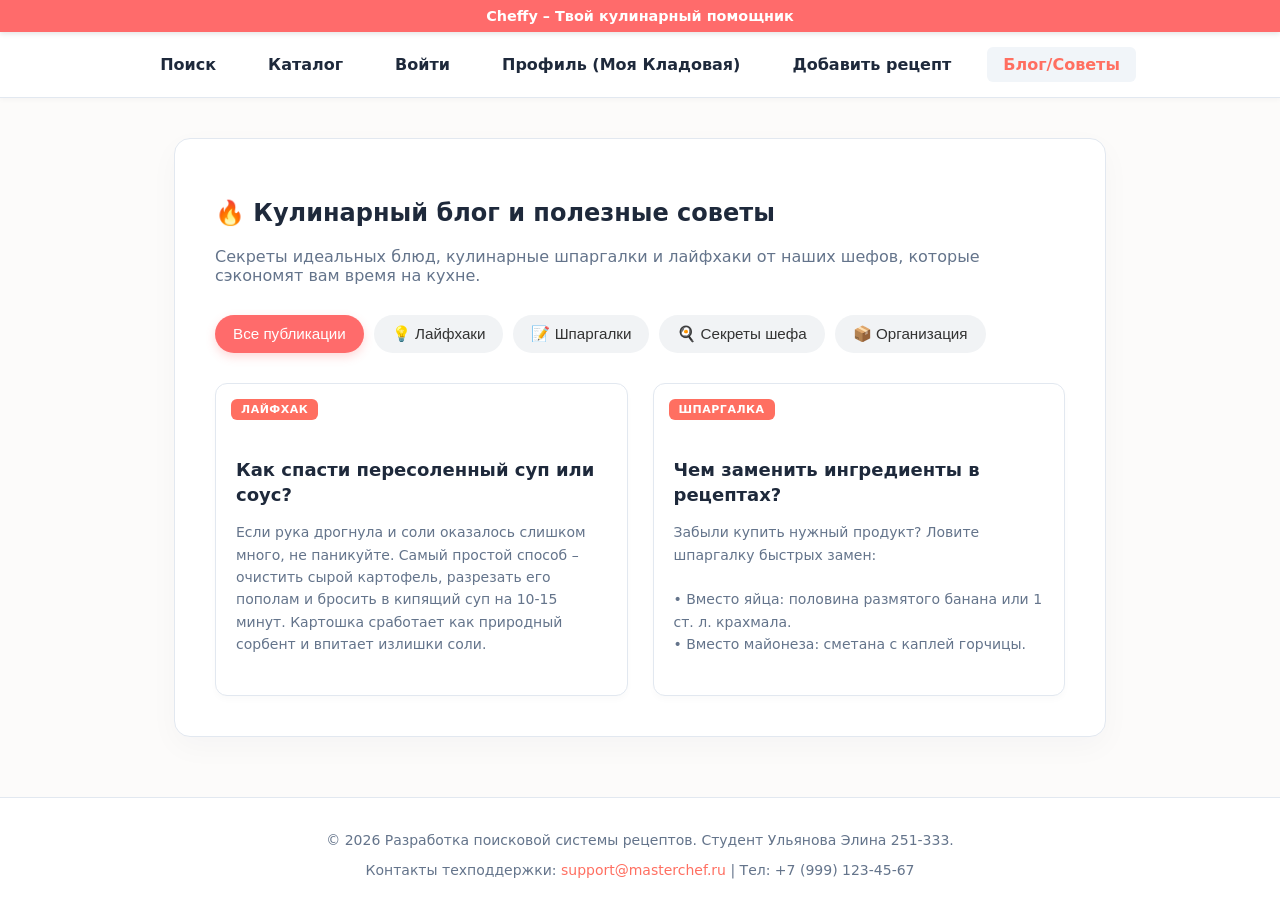
<file: blog.html>
<!DOCTYPE html>
<html lang="ru">
<head>
    <meta charset="utf-8">
    <title>Блог и советы шеф-повара — MasterChef</title>
    <meta name="viewport" content="width=device-width, initial-scale=1">
    <link rel="stylesheet" href="css/style.css">
</head>
<body>
<div class="cheffy-top-bar">
    <span>Cheffy – Твой кулинарный помощник</span>
</div>
    <nav class="main-nav">
        <a href="index.html">Поиск</a>
        <a href="catalog.html">Каталог</a>
        <a href="login.html">Войти</a>
        <a href="profile.html">Профиль (Моя Кладовая)</a>
        <a href="add-recipe.html">Добавить рецепт</a>
        <a href="blog.html" class="active">Блог/Советы</a>
    </nav>

    <div class="app-container">
        <h2>🔥 Кулинарный блог и полезные советы</h2>
        <p style="color: var(--text-muted); margin-bottom: 30px;">Секреты идеальных блюд, кулинарные шпаргалки и лайфхаки от наших шефов, которые сэкономят вам время на кухне.</p>

        <div class="catalog-filters" style="margin-bottom: 30px; display: flex; flex-wrap: wrap; gap: 10px;">
            <button class="blog-filter-btn active" onclick="filterBlog('all', event)">Все публикации</button>
            <button class="blog-filter-btn" onclick="filterBlog('lifehacks', event)">💡 Лайфхаки</button>
            <button class="blog-filter-btn" onclick="filterBlog('cheatsheets', event)">📝 Шпаргалки</button>
            <button class="blog-filter-btn" onclick="filterBlog('secrets', event)">🍳 Секреты шефа</button>
            <button class="blog-filter-btn" onclick="filterBlog('organization', event)">📦 Организация</button>
        </div>

        <div class="blog-grid" id="blog-container">
            </div>
    </div>

    <footer class="main-footer">
        <div class="footer-content">
            <p>© 2026 Разработка поисковой системы рецептов. Студент Ульянова Элина 251-333.</p>
            <p>Контакты техподдержки: <a href="mailto:support@cheffy.ru">support@masterchef.ru</a> | Тел: +7 (999) 123-45-67</p>
        </div>
    </footer>

    <script src="js/app.js"></script>
</body>
</html>
</file>
<file: css/style.css>
:root {
    /* Цветовая палитра по совету из ТЗ (Минималистичный / Современный стиль) */
    --bg-main: #fcfbfa;       /* Очень светло-бежевый, молочный фон для выигрышного отображения блюд */
    --dark: #1e293b;          /* Глубокий темно-синий / графитовый (для текста и главных акцентов) */
    --accent: #ff6f61;        /* Сочный коралловый / оранжевый цвет для кнопок поиска и важных действий */
    --accent-hover: #e65c50;  /* Темно-коралловый при наведении */
    --danger: #ff4757;        /* Насыщенный красный для сердечек избранного и удаления */

    /* Нейтральные вспомогательные оттенки */
    --text-muted: #64748b;    /* Спокойный графитово-серый для второстепенного текста */
    --gray-light: #f1f5f9;    /* Светлая плашка для второстепенных кнопок */
    --gray-border: #e2e8f0;   /* Тонкие аккуратные границы */
}

body {
    font-family: 'Segoe UI', system-ui, -apple-system, sans-serif;
    background-color: var(--bg-main);
    color: var(--dark);
    margin: 0;
    padding: 0;
}

/* Навигация */
.main-nav {
    background: white;
    display: flex;
    justify-content: center;
    gap: 20px;
    padding: 15px;
    box-shadow: 0 2px 5px rgba(0,0,0,0.03);
    border-bottom: 1px solid var(--gray-border);
}
.main-nav a {
    color: var(--dark);
    text-decoration: none;
    font-weight: 600;
    padding: 8px 16px;
    border-radius: 6px;
    transition: 0.2s;
}
.main-nav a.active, .main-nav a:hover {
    background: var(--gray-light);
    color: var(--accent);
}

/* Контейнер приложения */
.app-container {
    max-width: 850px;
    margin: 40px auto;
    background: white;
    padding: 40px;
    border-radius: 16px;
    box-shadow: 0 10px 30px rgba(30, 41, 59, 0.03);
    border: 1px solid var(--gray-border);
}

.search-header h1 {
    margin-top: 0;
    font-size: 28px;
    color: var(--dark);
}
.search-header p {
    color: var(--text-muted);
    line-height: 1.6;
}

/* Поле ввода и теги */
.input-wrapper {
    display: flex;
    gap: 10px;
    margin-top: 25px;
}
#ingredient-input {
    flex: 1;
    padding: 14px 20px;
    border: 2px solid var(--gray-border);
    border-radius: 10px;
    font-size: 16px;
    outline: none;
    transition: 0.2s;
    color: var(--dark);
}
#ingredient-input:focus {
    border-color: var(--accent);
}
#add-btn {
    padding: 14px 24px;
    background: var(--dark);
    color: white;
    border: none;
    border-radius: 10px;
    cursor: pointer;
    font-weight: 600;
    transition: background 0.2s;
}
#add-btn:hover {
    background: #0f172a; /* Чуть темнее при наведении на базовый графит */
}

.tags-container {
    display: flex;
    flex-wrap: wrap;
    gap: 10px;
    margin-top: 15px;
    min-height: 35px;
}
.tag {
    background: var(--gray-light);
    border: 1px solid var(--gray-border);
    padding: 6px 14px;
    border-radius: 20px;
    display: flex;
    align-items: center;
    gap: 8px;
    font-size: 14px;
    font-weight: 500;
    color: var(--dark);
}
.tag span {
    cursor: pointer;
    color: var(--danger);
    font-weight: bold;
}

.action-zone {
    text-align: center;
    margin: 30px 0;
}
.main-search-btn {
    background: var(--accent);
    color: white;
    border: none;
    padding: 16px 40px;
    font-size: 16px;
    font-weight: bold;
    border-radius: 12px;
    cursor: pointer;
    box-shadow: 0 4px 15px rgba(255, 111, 97, 0.3); /* Тень под цвет новой коралловой кнопки */
    transition: 0.2s;
}
.main-search-btn:hover {
    background: var(--accent-hover);
    transform: translateY(-1px);
}

/* Карточки выдачи */
.recipe-card {
    background: white;
    border: 1px solid var(--gray-border);
    border-radius: 12px;
    padding: 24px;
    margin-bottom: 20px;
    display: flex;
    justify-content: space-between;
    align-items: center;
    transition: 0.2s;
}
.recipe-card:hover {
    box-shadow: 0 6px 20px rgba(0,0,0,0.03);
}
.recipe-info { max-width: 70%; }
.recipe-title { font-size: 20px; margin: 0 0 8px 0; color: var(--dark); }
.recipe-details { font-size: 14px; color: var(--text-muted); }

.missing-ingredients {
    margin-top: 10px;
    font-size: 14px;
    font-weight: 500;
    color: var(--danger);
}
.all-match {
    margin-top: 10px;
    font-size: 14px;
    font-weight: 500;
    color: #10b981; /* Приятный мягкий зеленый для 100% совпадения */
}

.relevance-score {
    padding: 8px 16px;
    border-radius: 30px;
    font-weight: bold;
    font-size: 15px;
    background: #f0fdf4;
    color: #10b981;
}
.relevance-score.low {
    background: #fef2f2;
    color: var(--danger);
}

.empty-state {
    text-align: center;
    color: var(--text-muted);
    padding: 40px;
}

/* Кнопки-ссылки в профиле */
.profile-hub-navigation {
    display: flex;
    gap: 15px;
    margin-top: 25px;
}
.hub-btn {
    flex: 1;
    text-align: center;
    padding: 15px;
    background: var(--gray-light);
    border: 1px solid var(--gray-border);
    color: var(--dark);
    text-decoration: none;
    font-weight: 600;
    border-radius: 10px;
    transition: 0.2s;
}
.hub-btn:hover {
    background: var(--dark);
    color: white;
    border-color: var(--dark);
}

/* Стили подвала (Footer) */
.main-footer {
    background: white;
    border-top: 1px solid var(--gray-border);
    padding: 20px;
    margin-top: 60px;
    text-align: center;
    font-size: 14px;
    color: var(--text-muted);
}
.main-footer a {
    color: var(--accent);
    text-decoration: none;
}
.main-footer a:hover {
    text-decoration: underline;
}

/* Стили для каталога */
.catalog-filters {
    display: flex;
    gap: 10px;
    flex-wrap: wrap;
}
.filter-btn {
    background-color: var(--gray-light);
    border: 1px solid var(--gray-border);
    color: var(--dark);
    padding: 10px 20px;
    border-radius: 20px;
    cursor: pointer;
    font-weight: 600;
    font-size: 14px;
    transition: all 0.2s ease;
}
.filter-btn:hover {
    background-color: var(--gray-border);
}
.filter-btn.active {
    background-color: var(--accent);
    border-color: var(--accent);
    color: white;
}

/* Стили для формы добавления рецептов */
.form-constructor-section {
    background: var(--gray-light);
    padding: 20px;
    border-radius: 10px;
    border: 1px solid var(--gray-border);
    margin-top: 20px;
}
.form-constructor-section label {
    font-weight: 600;
    display: block;
    color: var(--dark);
}
.form-constructor-section .hint {
    font-size: 13px;
    color: var(--text-muted);
    margin: 4px 0 12px 0;
}
.constructor-row {
    display: flex;
    gap: 10px;
}
.constructor-row input {
    flex: 1;
    padding: 10px;
    border: 1px solid var(--gray-border);
    border-radius: 6px;
    font-size: 15px;
    color: var(--dark);
}
.add-sub-btn {
    background: var(--dark);
    color: white;
    border: none;
    padding: 10px 18px;
    border-radius: 6px;
    cursor: pointer;
    font-weight: 600;
}
.add-sub-btn:hover {
    background: #0f172a;
}
.constructor-display-list {
    margin: 15px 0 0 0;
    padding-left: 20px;
}
.constructor-display-list li {
    margin-bottom: 8px;
    font-size: 15px;
    color: var(--dark);
}
.constructor-display-list li span {
    color: var(--danger);
    cursor: pointer;
    margin-left: 10px;
    font-weight: bold;
}

/* Кнопка удаления рецепта */
.delete-recipe-btn {
    background-color: transparent;
    border: 1px solid var(--danger);
    color: var(--danger);

    padding: 10px 20px;
    font-size: 14px;
    font-weight: 600;

    border-radius: 12px;
    cursor: pointer;
    transition: all 0.2s ease;
}

.delete-recipe-btn:hover {
    background-color: var(--danger);
    color: white;
}

/* Кнопка Избранного (Сердечко) */
.fav-btn {
    background: none;
    border: none;
    font-size: 20px;
    cursor: pointer;
    color: #cbd5e1;
    transition: transform 0.2s ease, color 0.2s ease;
    padding: 5px;
    line-height: 1;
}
.fav-btn:hover {
    transform: scale(1.2);
}
.fav-btn.active {
    color: var(--danger); /* Применяем сочный красный по совету из ТЗ */
}

/* ==========================================
   СТИЛИ ДЛЯ БЛОГА
   ========================================== */
.blog-grid {
    display: grid;
    grid-template-columns: repeat(auto-fit, minmax(340px, 1fr));
    gap: 25px;
    margin-top: 20px;
}

.blog-card {
    background-color: white;
    border-radius: 12px;
    box-shadow: 0 4px 6px rgba(0, 0, 0, 0.02);
    border: 1px solid var(--gray-border);
    overflow: hidden;
    display: flex;
    flex-direction: column;
    position: relative;
    transition: transform 0.2s ease, box-shadow 0.2s ease;
}
.blog-card:hover {
    transform: translateY(-3px);
    box-shadow: 0 8px 15px rgba(0, 0, 0, 0.05);
}

.blog-badge {
    position: absolute;
    top: 15px;
    left: 15px;
    background-color: var(--accent);
    color: white;
    padding: 4px 10px;
    border-radius: 6px;
    font-size: 11px;
    font-weight: bold;
    text-transform: uppercase;
    letter-spacing: 0.5px;
}

.blog-content {
    padding: 55px 20px 25px 20px;
}
.blog-title {
    font-size: 18px;
    color: var(--dark);
    margin-bottom: 12px;
    line-height: 1.4;
}
.blog-text {
    font-size: 14px;
    color: var(--text-muted);
    line-height: 1.6;
}

/* ==========================================
   СТИЛИ ДЛЯ СТРАНИЦЫ ОШИБКИ 404
   ========================================== */
.error-code {
    font-size: 120px;
    font-weight: 900;
    color: var(--accent);
    line-height: 1;
    margin-bottom: 20px;
    letter-spacing: -2px;
    text-shadow: 4px 4px 0px rgba(255, 111, 97, 0.1);
    animation: floating 3s ease-in-out infinite;
}

@keyframes floating {
    0% { transform: translateY(0px); }
    50% { transform: translateY(-10px); }
    100% { transform: translateY(0px); }
}

/* ==========================================
   СТИЛИ ДЛЯ СТРАНИЦЫ АВТОРИЗАЦИИ (LOGIN)
   ========================================== */

/* Класс для body, который включает фоновое фото */
body.auth-page {
    background-image: linear-gradient(rgba(30, 41, 59, 0.4), rgba(30, 41, 59, 0.4)), url('../img/auth-bg.jpg');
    background-size: cover;
    background-position: center;
    background-attachment: fixed;
    background-repeat: no-repeat;
    min-height: 100vh;
    display: flex;
    flex-direction: column;
}

/* Центрированный контейнер формы (вместо старого app-container) */
.auth-container {
    max-width: 450px;
    width: 100%;
    margin: 80px auto;
    background: rgba(255, 255, 255, 0.95); /* Полупрозрачный белый, чтобы фото просвечивало */
    backdrop-filter: blur(10px); /* Красивое размытие фона за формой */
    padding: 40px;
    border-radius: 16px;
    box-shadow: 0 20px 40px rgba(0, 0, 0, 0.15);
    border: 1px solid rgba(255, 255, 255, 0.5);
    position: relative; /* Нужно для позиционирования кнопки в углу */
    box-sizing: border-box;
}

/* Коралловая кнопка-ссылка в правом верхнем углу */
.auth-corner-btn {
    position: absolute;
    top: 25px;
    right: 25px;
    background: transparent;
    border: 1px solid var(--accent);
    color: var(--accent);
    padding: 6px 14px;
    border-radius: 20px;
    font-size: 13px;
    font-weight: 600;
    cursor: pointer;
    transition: all 0.2s ease;
}
.auth-corner-btn:hover {
    background: var(--accent);
    color: white;
}

/* Заголовок внутри формы */
.auth-main-title {
    margin: 0 0 30px 0;
    font-size: 24px;
    color: var(--dark);
    font-weight: 700;
}

/* Группа полей ввода */
.auth-field-group {
    margin-bottom: 20px;
    text-align: left;
}
.auth-field-group label {
    display: block;
    margin-bottom: 8px;
    font-weight: 600;
    font-size: 14px;
    color: var(--dark);
}
.auth-field-group input {
    width: 100%;
    padding: 14px 16px; /* Делаем инпуты большими и удобными */
    border: 2px solid var(--gray-border);
    border-radius: 10px;
    font-size: 15px;
    outline: none;
    transition: 0.2s;
    color: var(--dark);
    box-sizing: border-box;
}
.auth-field-group input:focus {
    border-color: var(--accent);
    background-color: white;
}

/* Кнопка отправки на всю ширину */
.auth-submit-wide {
    width: 100%;
    margin-top: 10px;
    padding: 16px;
}

/* ==========================================
   ОФОРМЛЕНИЕ СТРАНИЦЫ АВТОРИЗАЦИИ (ПРАВКИ)
   ========================================== */

/* Настройка фонового изображения для страницы входа */
body.auth-page {
    background-image: linear-gradient(rgba(30, 41, 59, 0.4), rgba(30, 41, 59, 0.4)), url('../img/auth-bg.jpg');
    background-size: cover;
    background-position: center;
    background-attachment: fixed;
    background-repeat: no-repeat;
    min-height: 100vh;
    display: flex;
    flex-direction: column;
}

/* Стили карточки формы */
.auth-container {
    max-width: 450px;
    width: 100%;
    margin: 60px auto;
    background: rgba(255, 255, 255, 0.96);
    backdrop-filter: blur(8px);
    padding: 40px;
    border-radius: 16px;
    box-shadow: 0 15px 35px rgba(0, 0, 0, 0.1);
    border: 1px solid var(--gray-border);
    position: relative;
    box-sizing: border-box;
}

/* Коралловая кнопка в правом верхнем углу карточки */
.auth-corner-btn {
    position: absolute;
    top: 25px;
    right: 25px;
    background: transparent;
    border: 1px solid var(--accent);
    color: var(--accent);
    padding: 6px 14px;
    border-radius: 20px;
    font-size: 13px;
    font-weight: 600;
    cursor: pointer;
    transition: all 0.2s ease;
}
.auth-corner-btn:hover {
    background: var(--accent);
    color: white;
}

/* Главный заголовок внутри формы */
.auth-main-title {
    margin: 0 0 30px 0;
    font-size: 24px;
    color: var(--dark);
    font-weight: 700;
}

/* Блоки полей ввода (вертикальное выравнивание) */
.auth-field-group {
    margin-bottom: 20px;
    text-align: left;
}
.auth-field-group label {
    display: block;
    margin-bottom: 8px;
    font-weight: 600;
    font-size: 14px;
    color: var(--dark);
}

/* Делаем инпуты большими */
.auth-field-group input {
    width: 100%;
    padding: 14px 16px;
    border: 2px solid var(--gray-border);
    border-radius: 10px;
    font-size: 15px;
    outline: none;
    transition: 0.2s;
    color: var(--dark);
    box-sizing: border-box;
}
.auth-field-group input:focus {
    border-color: var(--accent);
    background-color: white;
}

/* Кнопка "Войти" на всю ширину инпутов */
.auth-submit-wide {
    width: 100%;
    margin-top: 10px;
    padding: 16px;
}

.auth-container {
    background-image: url('../img/bg.jpg'); /* ../ означает "выйти из папки css и зайти в img" */
    background-size: cover;
    background-position: center;
}

/* Делаем заголовки «Вход в систему / Регистрация» белыми */
.auth-container h2,
.auth-main-title {
    color: #ffffff !important;
}

/* Делаем надписи «E-mail» и «Пароль» белыми */
.auth-field-group label {
    color: #ffffff !important;
}

body.auth-page {
    background-color: #fef2f2 !important;
}

/* Прокачка поля названия на странице добавления рецепта */
.recipe-title-input {
    width: 100%;
    padding: 14px 18px !important; /* Делаем поле повыше и просторнее */
    font-size: 1.2rem !important;   /* Увеличиваем шрифт вводимого текста */
    border: 2px solid #e0e0e0 !important;
    border-radius: 8px !important;  /* Скругляем углы */
    background-color: #ffffff !important;
    transition: border-color 0.3s ease, box-shadow 0.3s ease;
    box-sizing: border-box;
}

/* Эффект свечения при клике на поле */
.recipe-title-input:focus {
    border-color: #ff6b6b !important; /* Красивый акцентный цвет (можешь заменить на свой коралловый/оранжевый) */
    box-shadow: 0 0 8px rgba(255, 107, 107, 0.2) !important;
    outline: none;
}

/* 1. Исправляем слипшиеся кнопки в каталоге */
.filter-buttons-container {
    display: flex;
    flex-wrap: wrap; /* Разрешаем кнопкам переноситься на новую строку */
    gap: 12px 10px;  /* Первый параметр (12px) задает сочный отступ МЕЖДУ строками, чтобы они не липли */
    margin-bottom: 30px; /* Отступ от блока кнопок до карточек */
}

.filter-btn {
    margin: 0 !important; /* Сбрасываем старые кривые маргины, если они мешают гапу */
}

/* 2. Меняем пунктир под названием блюда на красивую сплошную линию */
.recipe-title a {
    border-bottom: 2px solid var(--accent, #ff6b6b) !important; /* Делаем сплошную (solid) линию толщиной 2px */
    text-decoration: none !important; /* На всякий случай гасим стандартное подчеркивание */
    padding-bottom: 2px; /* Чуть-чуть отодвигаем линию от букв, чтобы смотрелось аккуратно */
}

/* Красивая коралловая кнопка выхода из профиля */
.profile-block button[onclick="handleLogout()"],
button.logout-btn {
    background: transparent !important;       /* Прозрачный фон */
    color: #ff6b6b !important;                /* Коралловый цвет текста и иконки */
    border: 2px solid #ff6b6b !important;     /* Коралловая аккуратная рамка */
    padding: 10px 22px !important;            /* Комфортные внутренние отступы */
    font-size: 0.95rem !important;
    font-weight: 600 !important;              /* Чуть более плотный текст */
    border-radius: 8px !important;            /* Скругление один в один как у инпутов */
    cursor: pointer;
    transition: all 0.3s ease !important;     /* Плавная анимация при наведении */
    margin-top: 15px !important;
}

/* Эффект при наведении (кнопка мягко заливается коралловым) */
.profile-block button[onclick="handleLogout()"]:hover,
button.logout-btn:hover {
    background: #ff6b6b !important;           /* Фон становится коралловым */
    color: #ffffff !important;                /* Текст меняется на белый */
    box-shadow: 0 4px 12px rgba(255, 107, 107, 0.25) !important; /* Легкое коралловое свечение */
}

/* Стили для кнопок фильтрации в блоге */
.blog-filter-btn {
    background: #f1f3f5;
    color: #333;
    border: none;
    padding: 10px 18px;
    font-size: 0.95rem;
    font-weight: 500;
    border-radius: 20px;
    cursor: pointer;
    transition: all 0.25s ease;
}

.blog-filter-btn:hover {
    background: #e2e6ea;
}

/* Активное состояние кнопки (коралловая заливка) */
.blog-filter-btn.active {
    background: #ff6b6b !important;
    color: #ffffff !important;
    box-shadow: 0 4px 10px rgba(255, 107, 107, 0.25);
}

.cheffy-top-bar {
    background-color: #ff6b6b; /* Яркий цвет */
    color: white;
    text-align: center;
    padding: 8px 0;
    font-weight: bold;
    font-size: 0.9rem;
    width: 100%;
    position: sticky;
    top: 0;
    z-index: 1000;
    box-shadow: 0 2px 5px rgba(0,0,0,0.1);
}

.edit-recipe-btn {
    background: var(--accent);
    color: white;
    border: none;
    padding: 10px 20px;
    font-size: 14px;
    font-weight: bold;
    border-radius: 12px;
    cursor: pointer;
    box-shadow: 0 4px 15px rgba(255, 111, 97, 0.3);
    transition: 0.2s;
}
</file>
